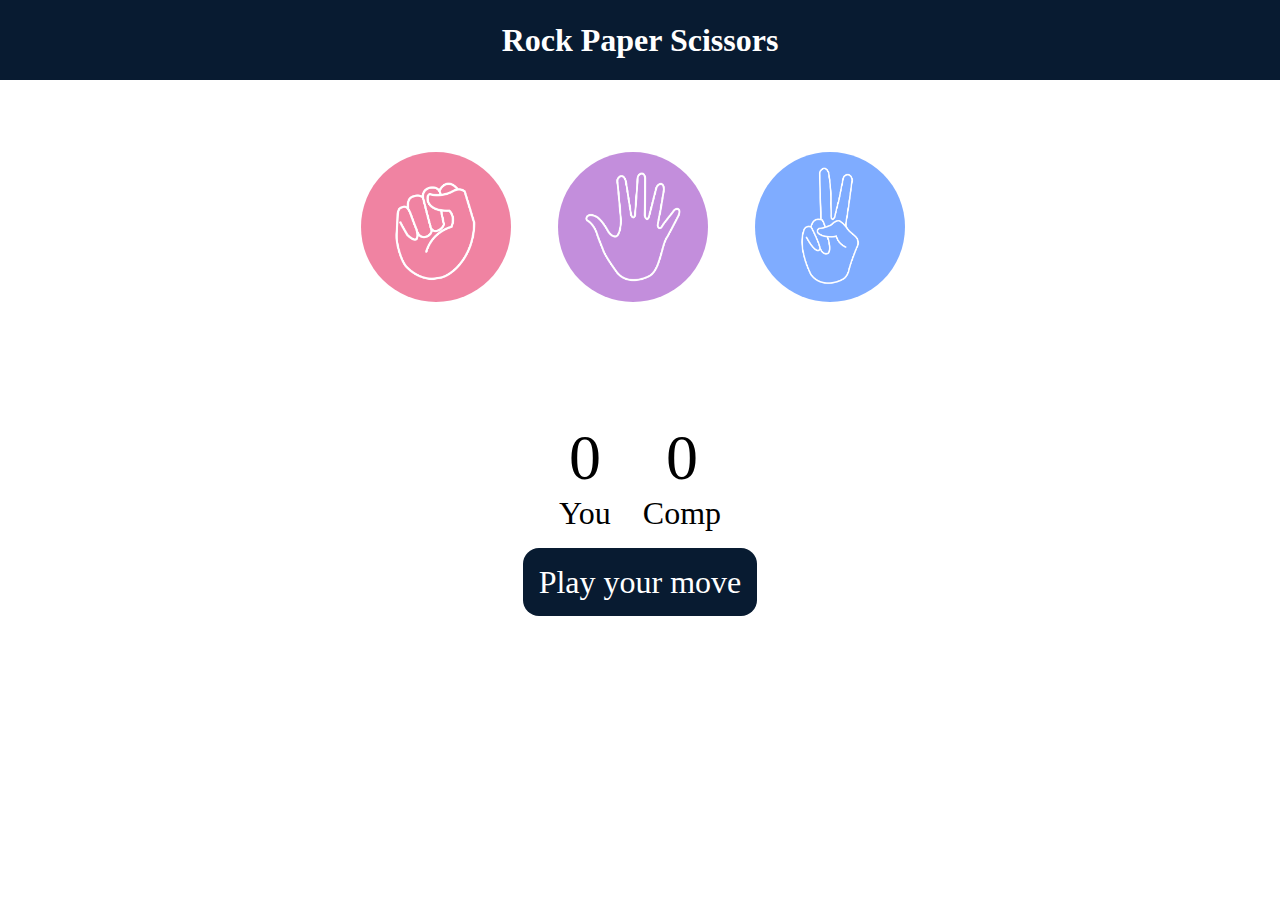
<file: Mini_Game/index.html>
<!DOCTYPE html>

<html>
    <head>
        <meta charset="utf-8">
        <meta http-equiv="X-UA-Compatible" content="IE=edge">
        <title>Rock Paper & Scissors</title>
        <meta name="description" content="">
        <meta name="viewport" content="width=device-width, initial-scale=1">
        <link rel="stylesheet" href="style.css">
    </head>
    <body>
       <h1>Rock Paper Scissors</h1>
       <div class="choices">
            <div class="choice" id="rock">
                <img src="./images/rock.png">
            </div>
            <div class="choice" id="paper">
                <img src="./images/paper.png">
            </div>
            <div class="choice" id="scissors">
                <img src="./images/scissors.png">
            </div>
        </div> 
        <div class="score-board">
           <div class="score">
                <p id="user-score">0</p>
                <p>You</p>
           </div>
           <div class="score">
                <p id="comp-score">0</p>
                <p>Comp</p>
            </div>
        </div> 
        <div class="msg-container">
            <p id="msg">Play your move</p>
        </div>
        <script src="app.js"></script>
    </body>
</html>
</file>
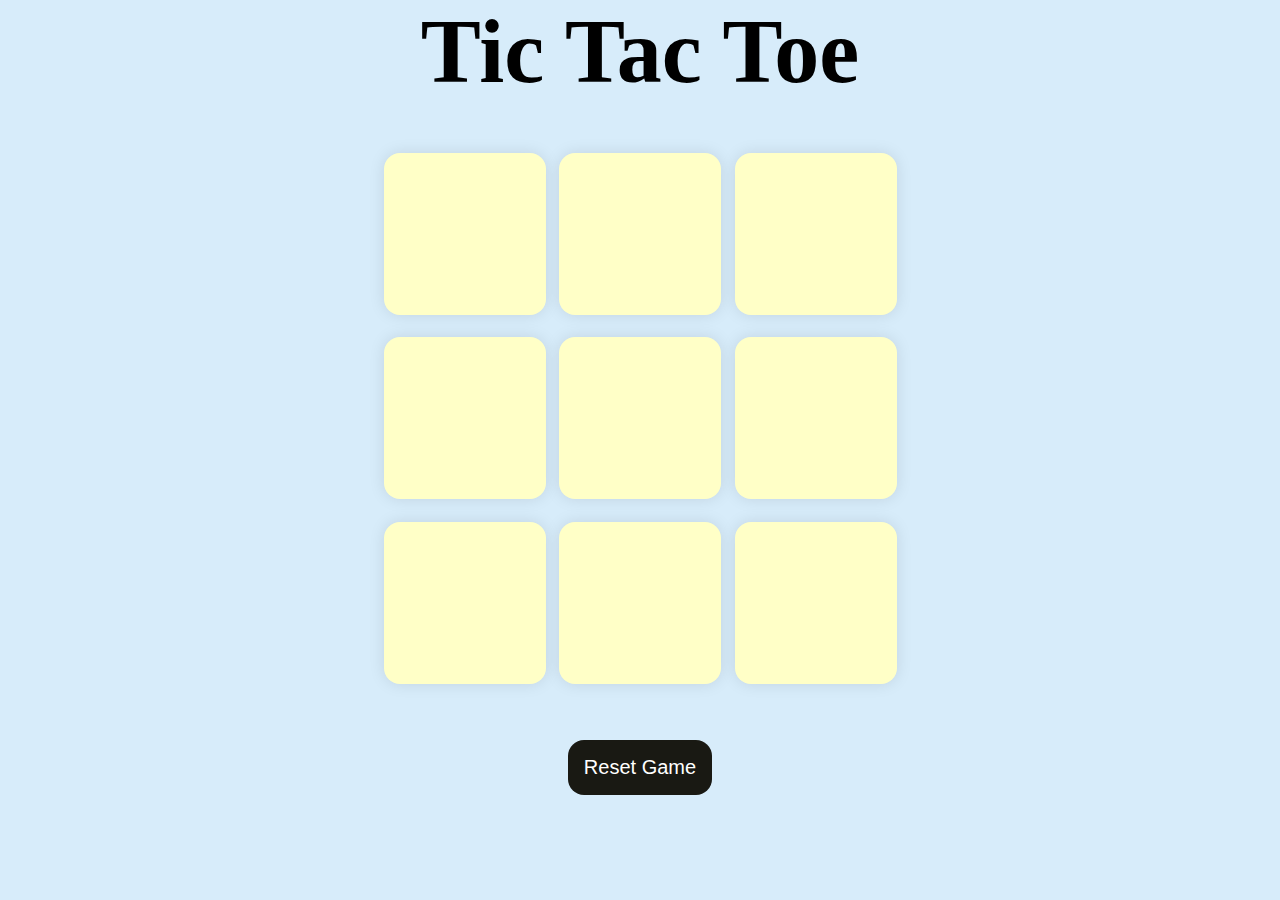
<file: Tic_Tac_Toe/index.html>
<!DOCTYPE html>

<html>
    <head>
        <meta charset="utf-8">
        <meta http-equiv="X-UA-Compatible" content="IE=edge">
        <title>Tic Tac Toe</title>
        <meta name="description" content="">
        <meta name="viewport" content="width=device-width, initial-scale=1">
        <link rel="stylesheet" href="style.css">
    </head>
    <body>
        <div class="msg-container hide">
            <p id="msg">winner</p>
            <button id="NewBtn">New Game </button>
        </div>
        <main>
            <h1>Tic Tac Toe</h1>
            <div class="container">
                
                <div class="board">
                    <button class='box'></button> 
                    <button class='box'></button> 
                    <button class='box'></button> 
                    <button class='box'></button> 
                    <button class='box'></button> 
                    <button class='box'></button> 
                    <button class='box'></button> 
                    <button class='box'></button> 
                    <button class='box'></button> 
                </div>
            </div>
            <button id="resetBtn">Reset Game</button>
        </main>
       

      <script src="app.js"></script>
    </body>
</html>
</file>
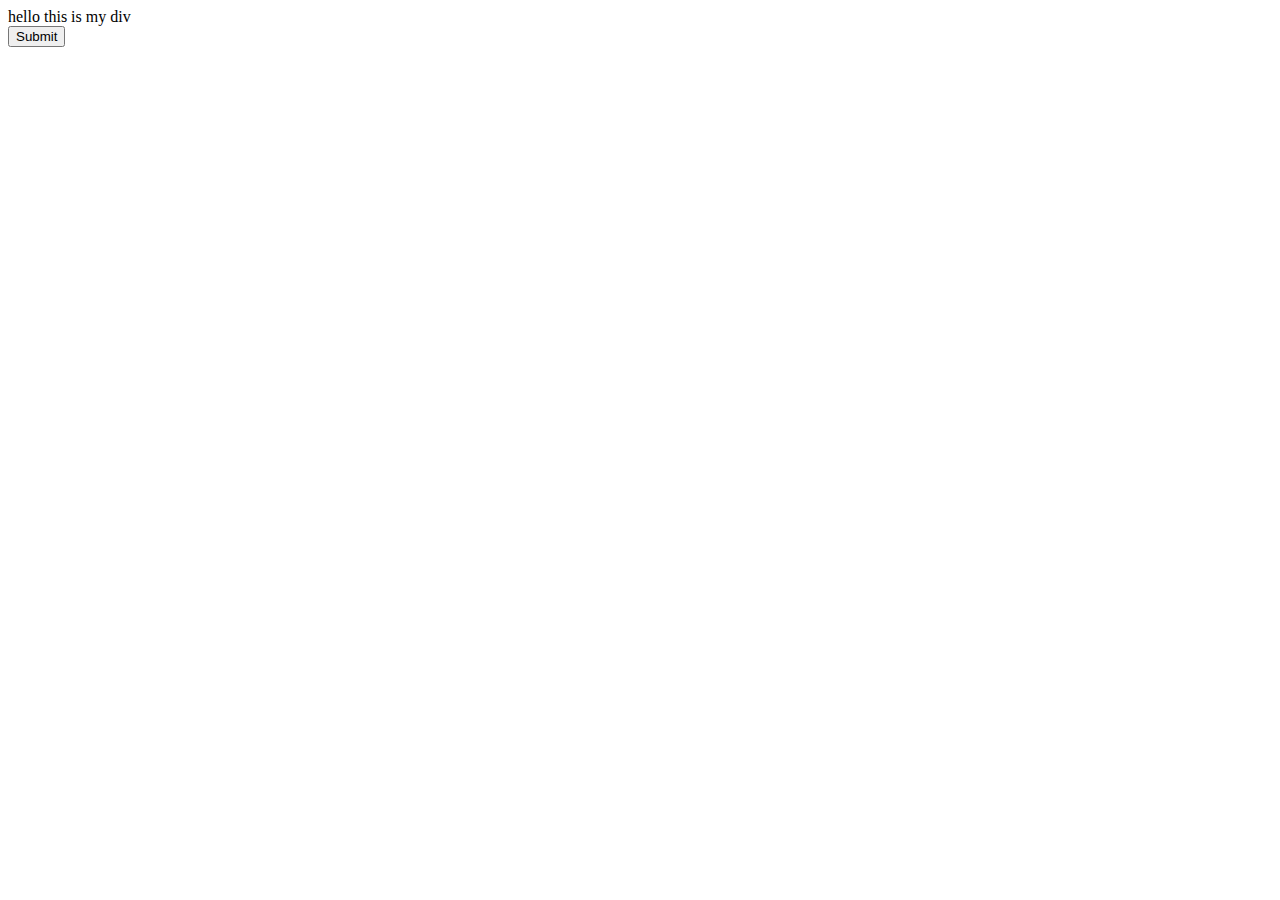
<file: VarDatatypes/index.html>
<!DOCTYPE html>

<html>
    <head>
        <meta charset="utf-8">
        <meta http-equiv="X-UA-Compatible" content="IE=edge">
        <title>Hello world</title>
        <meta name="description" content="">
        <meta name="viewport" content="width=device-width, initial-scale=1">
        <link rel="stylesheet" href="style.css">
    </head>
    <body>
        
        <div>hello this is my div</div>
        <button id="btn1">Submit</button>
        <script src="first.js"></script>
    </body>
</html>
</file>
<file: Mini_Game/style.css>
*{
    margin: 0%;
    padding: 0%;
    text-align: center;
}
h1{
    background-color: #081b31;
    color:#fff;
    height: 5rem;
    line-height: 5rem;
}
.choice{
    width: 165px;
    height: 165px;
    border-radius: 50% ;
    
    display: flex;
    align-items: center;
}
.choice:hover{
    cursor: pointer;
    background-color: aqua;
}
img{
    width: 150px;
    height: 150px;
    object-fit: cover;
    border-radius: 60%;
 
}
.choices{
    display: flex;
    justify-content: center;
    padding: 4rem;
    gap: 2rem;
}

.score-board{
    display: flex;
    justify-content: center;
    align-items: center;
    font-size: 2rem;
    gap: 2rem;
    margin-top: 3rem;
}

#user-score,#comp-score{
    font-size: 4rem;
}
.msg-container{
    margin-top: 2rem;

}
#msg{
    background-color: #081b31;
    color: #fff;
    font-size: 2rem;
    border-radius: 1rem;
    padding: 1rem;
    display: inline;
}
</file>
<file: Tic_Tac_Toe/style.css>
*{
    margin : 0;
    padding : 0;    
}

body{
    background-color: rgb(215, 236, 250);
    text-align: center;
}
main{
    font-size: 5vmin;
}
.container{
    height: 70vh;
    
    display: flex;
    justify-content: center;
    align-items: center;

}
.board{
    height: 60vmin;
    width: 60vmin;
    display: flex;
    flex-wrap: wrap;
    justify-content: center;
    align-items: center;
    gap:1.5vmin
}
.box{
    height: 18vmin;
    width: 18vmin;
    border-radius: 1rem;
    border: none;
    box-shadow: 0 0 1rem rgba(0,0,0,0.1);
    font-size: 8vmin;
    background-color: #ffffc7;
}

#resetBtn{
    padding: 1rem;
    font-size: 1.25rem;
    background-color: #191913;
    color: #fff;
    border-radius: 1rem;
    border: none;
}
#NewBtn{
    padding: 1rem;
    font-size: 1.25rem;
    background-color: #191913;
    color: #fff;
    border-radius: 1rem;
    border: none;

}
#msg{
    color: #ffffc7;
    font-size: 8vmin;

}
.msg-container{
    height: 20vh;
}
.hide{
    display: none;
}
</file>
<file: VarDatatypes/style.css>
.mycss{
   
    background-color: blue;
  
}
.myclass{
    color: red;
    
    font-size: medium;
    text-align: center;
}
</file>
